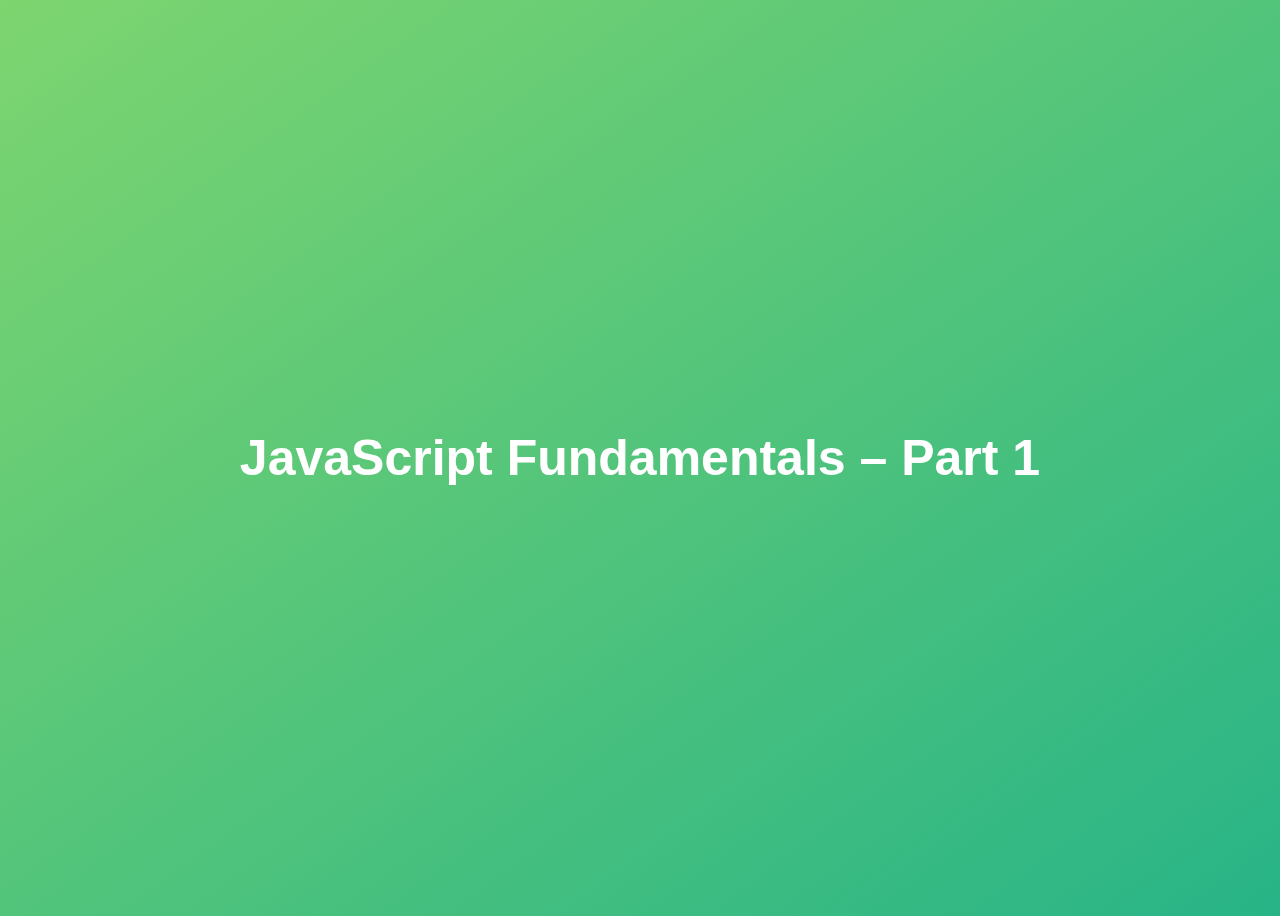
<file: complete-javascript-course-master/complete-javascript-course-master/01-Fundamentals-Part-1/final/index.html>
<!DOCTYPE html>
<html lang="en">
  <head>
    <meta charset="UTF-8" />
    <meta name="viewport" content="width=device-width, initial-scale=1.0" />
    <meta http-equiv="X-UA-Compatible" content="ie=edge" />
    <title>JavaScript Fundamentals – Part 1</title>
    <style>
      body {
        height: 100vh;
        display: flex;
        align-items: center;
        background: linear-gradient(to top left, #28b487, #7dd56f);
      }
      h1 {
        font-family: sans-serif;
        font-size: 50px;
        line-height: 1.3;
        width: 100%;
        padding: 30px;
        text-align: center;
        color: white;
      }
    </style>
  </head>
  <body>
    <h1>JavaScript Fundamentals – Part 1</h1>

    <script src="script.js"></script>
  </body>
</html>
</file>
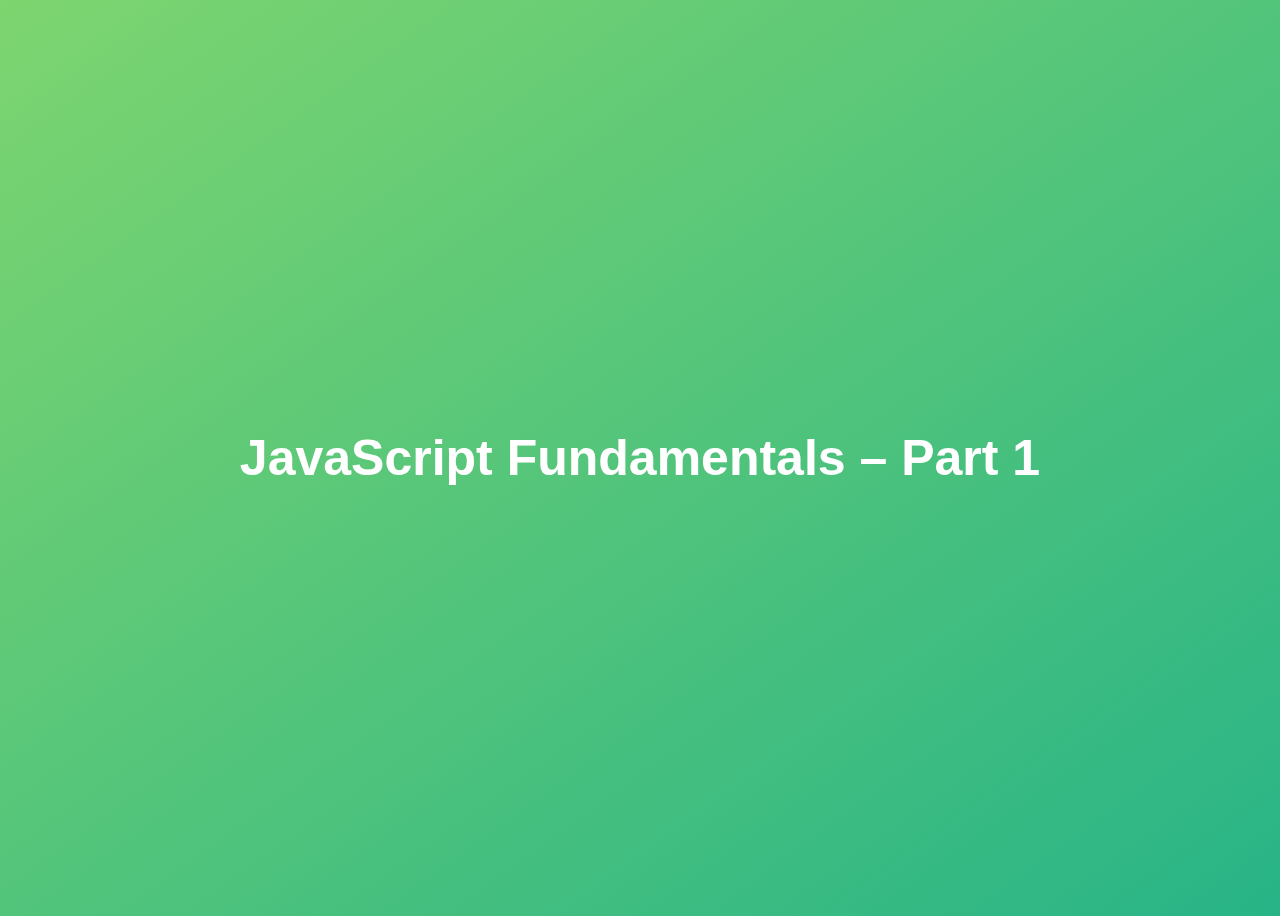
<file: complete-javascript-course-master/complete-javascript-course-master/01-Fundamentals-Part-1/starter/index.html>
<!DOCTYPE html>
<html lang="en">
  <head>
    <meta charset="UTF-8" />
    <meta name="viewport" content="width=device-width, initial-scale=1.0" />
    <meta http-equiv="X-UA-Compatible" content="ie=edge" />
    <title>JavaScript Fundamentals – Part 1</title>
    <style>
      body {
        height: 100vh;
        display: flex;
        align-items: center;
        background: linear-gradient(to top left, #28b487, #7dd56f);
      }
      h1 {
        font-family: sans-serif;
        font-size: 50px;
        line-height: 1.3;
        width: 100%;
        padding: 30px;
        text-align: center;
        color: white;
      }
    </style>
  </head>
  <body>
    <h1>JavaScript Fundamentals – Part 1</h1>

     <script src="script.js"></script>
  </body>
</html>
</file>
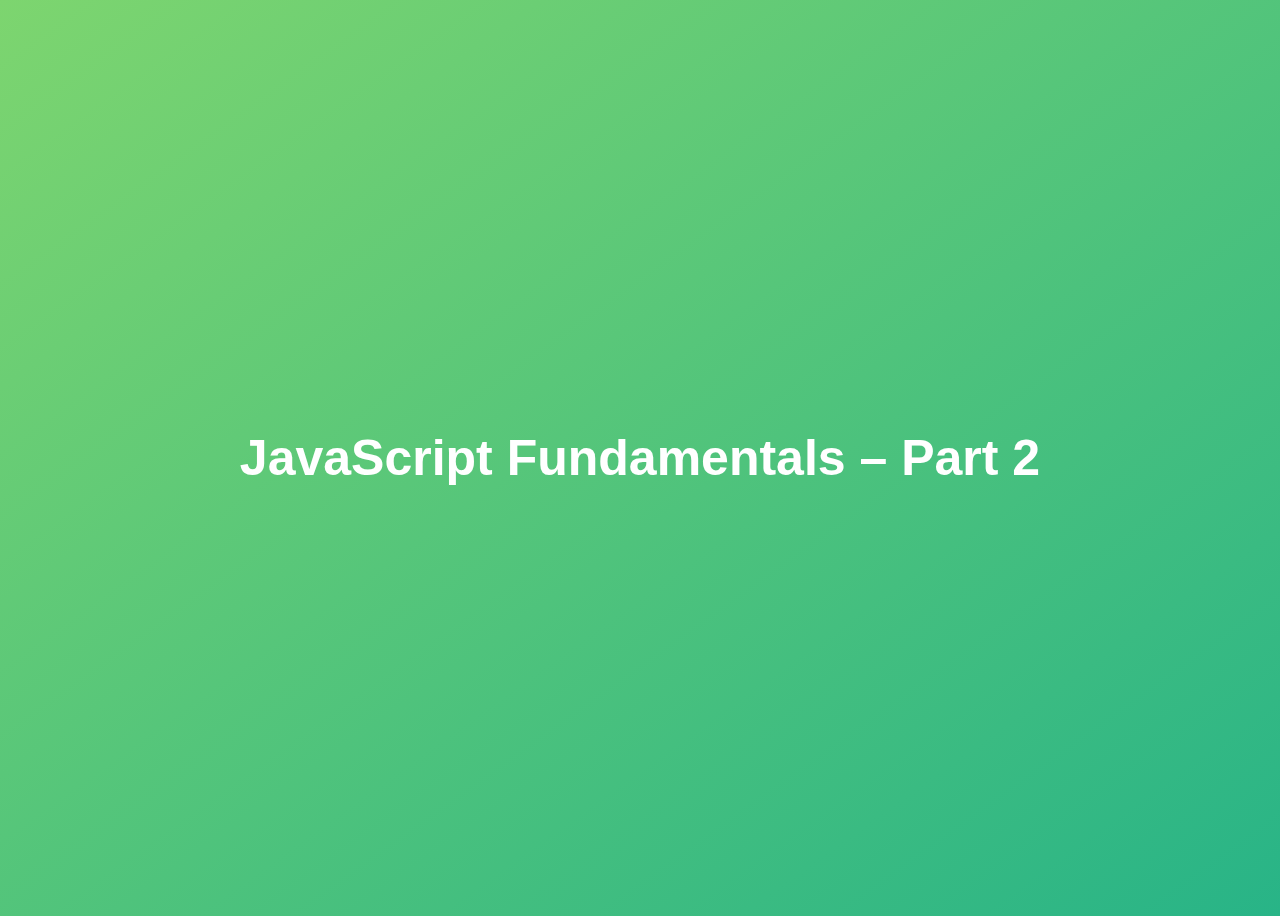
<file: complete-javascript-course-master/complete-javascript-course-master/02-Fundamentals-Part-2/final/index.html>
<!DOCTYPE html>
<html lang="en">
  <head>
    <meta charset="UTF-8" />
    <meta name="viewport" content="width=device-width, initial-scale=1.0" />
    <meta http-equiv="X-UA-Compatible" content="ie=edge" />
    <title>JavaScript Fundamentals – Part 2</title>
    <style>
      body {
        height: 100vh;
        display: flex;
        align-items: center;
        background: linear-gradient(to top left, #28b487, #7dd56f);
      }
      h1 {
        font-family: sans-serif;
        font-size: 50px;
        line-height: 1.3;
        width: 100%;
        padding: 30px;
        text-align: center;
        color: white;
      }
    </style>
  </head>
  <body>
    <h1>JavaScript Fundamentals – Part 2</h1>
    <script src="script.js"></script>
  </body>
</html>
</file>
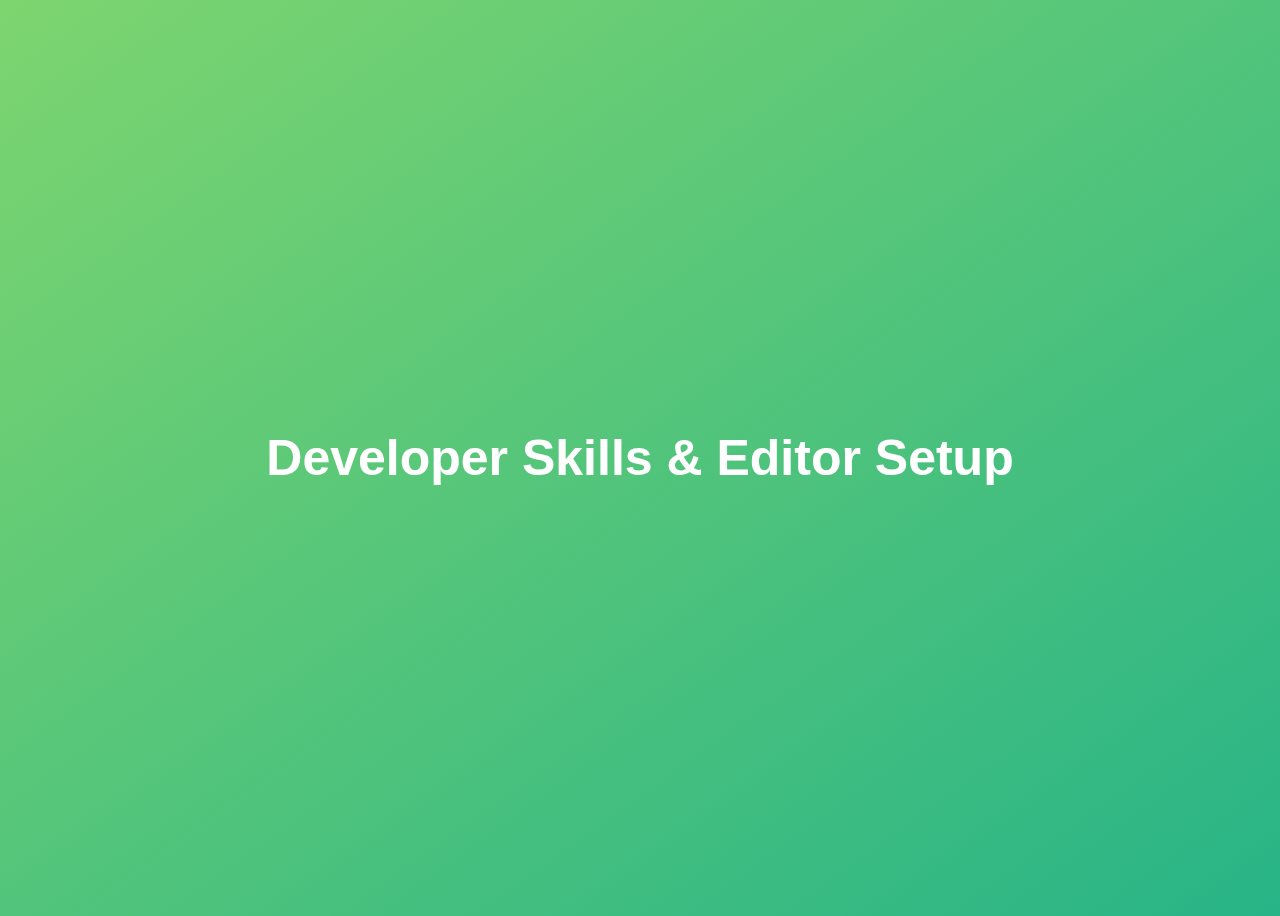
<file: complete-javascript-course-master/complete-javascript-course-master/03-Developer-Skills/final/index.html>
<!DOCTYPE html>
<html lang="en">
  <head>
    <meta charset="UTF-8" />
    <meta name="viewport" content="width=device-width, initial-scale=1.0" />
    <meta http-equiv="X-UA-Compatible" content="ie=edge" />
    <title>Developer Skills & Editor Setup</title>
    <style>
      body {
        height: 100vh;
        display: flex;
        align-items: center;
        background: linear-gradient(to top left, #28b487, #7dd56f);
      }
      h1 {
        font-family: sans-serif;
        font-size: 50px;
        line-height: 1.3;
        width: 100%;
        padding: 30px;
        text-align: center;
        color: white;
      }
    </style>
  </head>
  <body>
    <h1>Developer Skills & Editor Setup</h1>
    <script src="script.js"></script>
  </body>
</html>
</file>
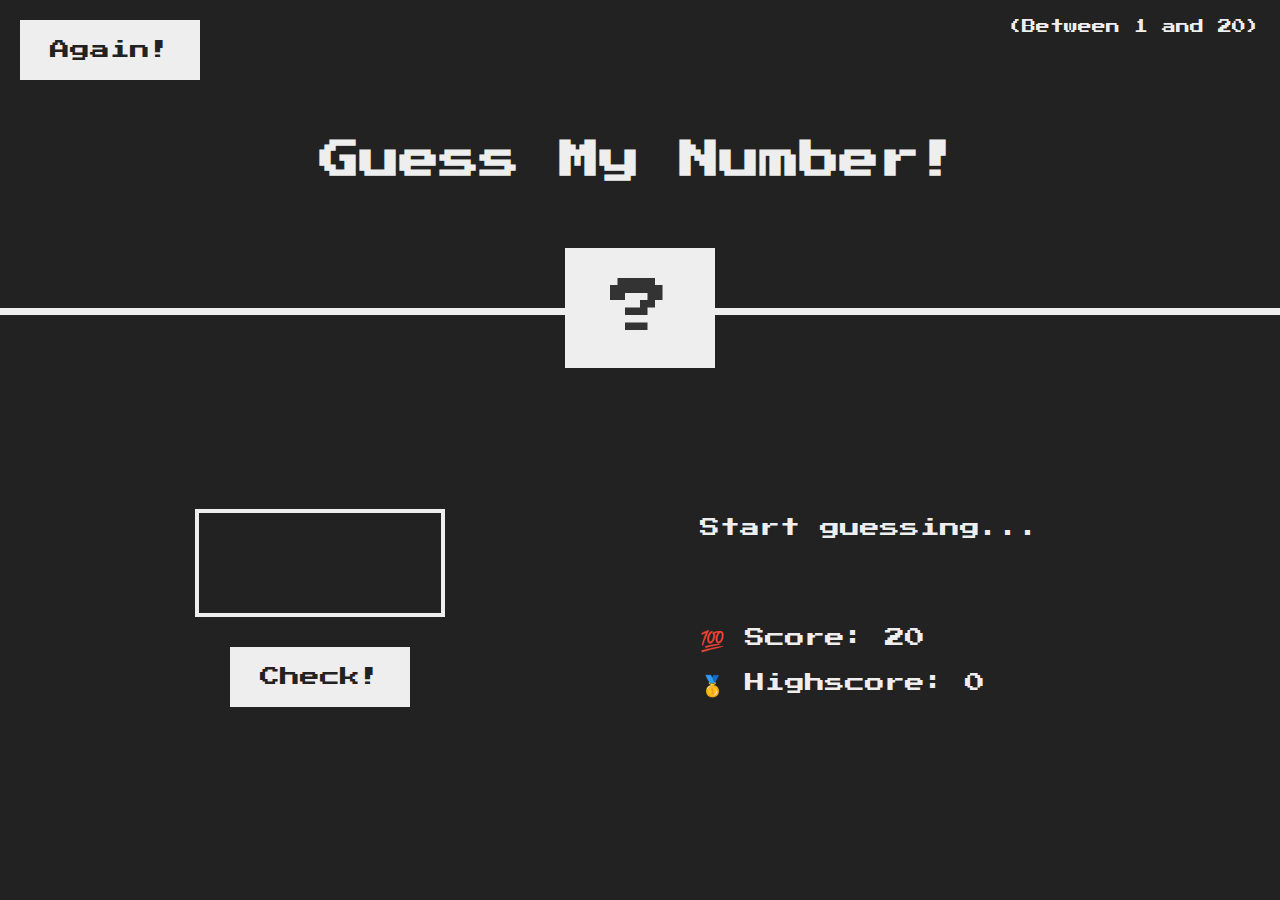
<file: complete-javascript-course-master/complete-javascript-course-master/05-Guess-My-Number/final/index.html>
<!DOCTYPE html>
<html lang="en">
  <head>
    <meta charset="UTF-8" />
    <meta name="viewport" content="width=device-width, initial-scale=1.0" />
    <meta http-equiv="X-UA-Compatible" content="ie=edge" />
    <link rel="stylesheet" href="style.css" />
    <title>Guess My Number!</title>
  </head>
  <body>
    <header>
      <h1>Guess My Number!</h1>
      <p class="between">(Between 1 and 20)</p>
      <button class="btn again">Again!</button>
      <div class="number">?</div>
    </header>
    <main>
      <section class="left">
        <input type="number" class="guess" />
        <button class="btn check">Check!</button>
      </section>
      <section class="right">
        <p class="message">Start guessing...</p>
        <p class="label-score">💯 Score: <span class="score">20</span></p>
        <p class="label-highscore">
          🥇 Highscore: <span class="highscore">0</span>
        </p>
      </section>
    </main>
    <script src="script.js"></script>
  </body>
</html>
</file>
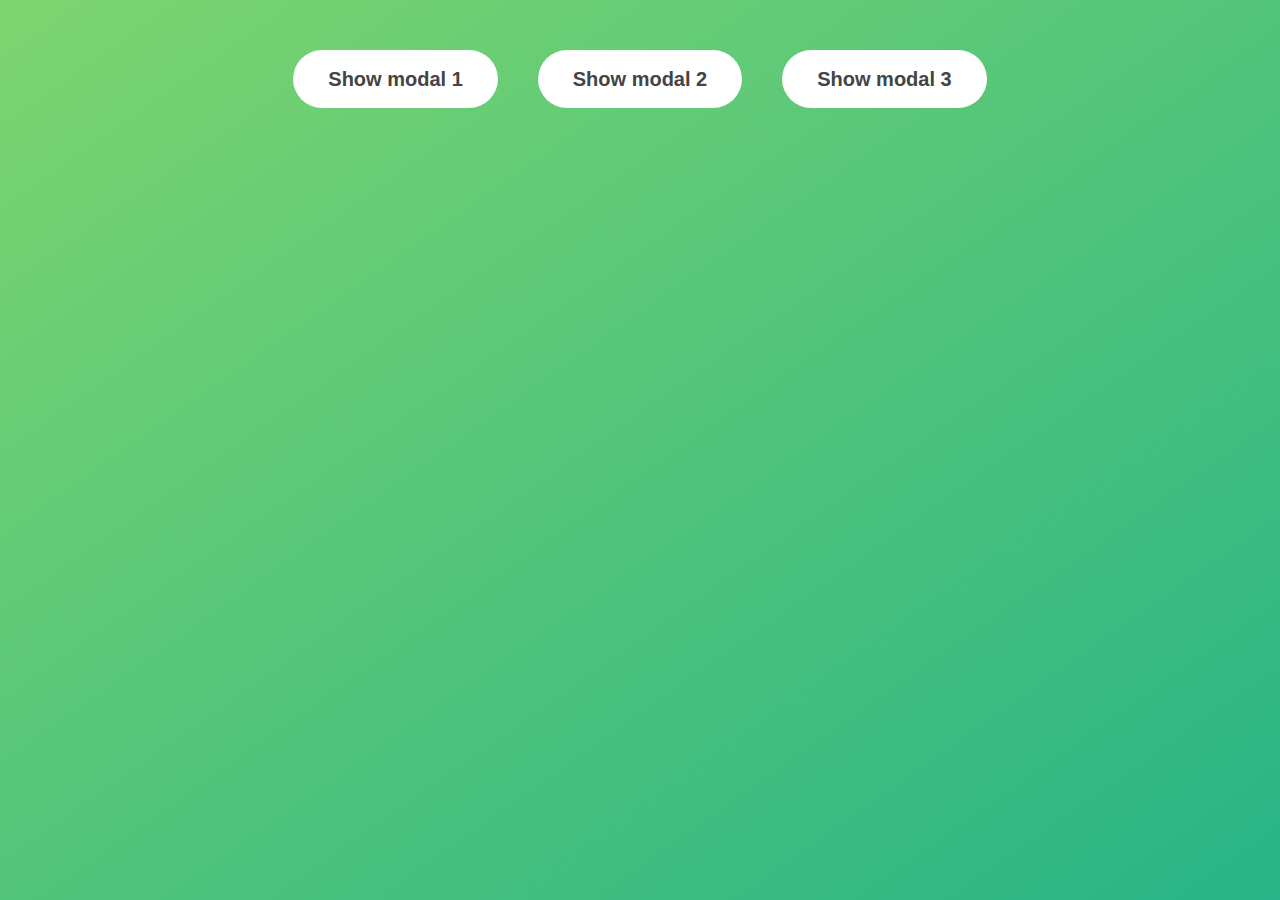
<file: complete-javascript-course-master/complete-javascript-course-master/06-Modal/final/index.html>
<!DOCTYPE html>
<html lang="en">
  <head>
    <meta charset="UTF-8" />
    <meta name="viewport" content="width=device-width, initial-scale=1.0" />
    <meta http-equiv="X-UA-Compatible" content="ie=edge" />
    <link rel="stylesheet" href="style.css" />
    <title>Modal window</title>
  </head>
  <body>
    <button class="show-modal">Show modal 1</button>
    <button class="show-modal">Show modal 2</button>
    <button class="show-modal">Show modal 3</button>

    <div class="modal hidden">
      <button class="close-modal">&times;</button>
      <h1>I'm a modal window 😍</h1>
      <p>
        Lorem ipsum dolor sit amet, consectetur adipisicing elit, sed do eiusmod
        tempor incididunt ut labore et dolore magna aliqua. Ut enim ad minim
        veniam, quis nostrud exercitation ullamco laboris nisi ut aliquip ex ea
        commodo consequat. Duis aute irure dolor in reprehenderit in voluptate
        velit esse cillum dolore eu fugiat nulla pariatur. Excepteur sint
        occaecat cupidatat non proident, sunt in culpa qui officia deserunt
        mollit anim id est laborum.
      </p>
    </div>
    <div class="overlay hidden"></div>

    <script src="script.js"></script>
  </body>
</html>
</file>
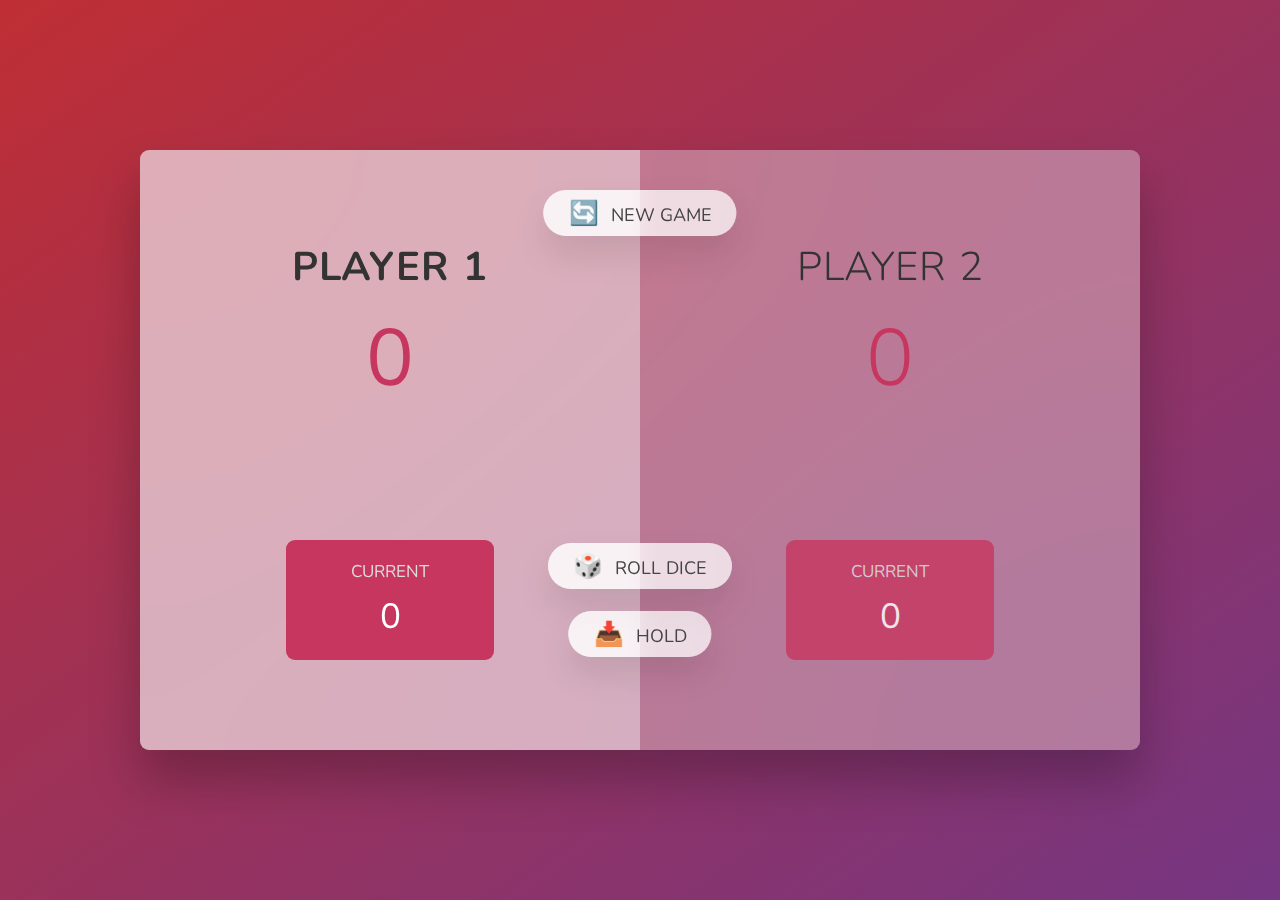
<file: complete-javascript-course-master/complete-javascript-course-master/07-Pig-Game/final/index.html>
<!DOCTYPE html>
<html lang="en">
  <head>
    <meta charset="UTF-8" />
    <meta name="viewport" content="width=device-width, initial-scale=1.0" />
    <meta http-equiv="X-UA-Compatible" content="ie=edge" />
    <link rel="stylesheet" href="style.css" />
    <title>Pig Game</title>
  </head>
  <body>
    <main>
      <section class="player player--0 player--active">
        <h2 class="name" id="name--0">Player 1</h2>
        <p class="score" id="score--0">43</p>
        <div class="current">
          <p class="current-label">Current</p>
          <p class="current-score" id="current--0">0</p>
        </div>
      </section>
      <section class="player player--1">
        <h2 class="name" id="name--1">Player 2</h2>
        <p class="score" id="score--1">24</p>
        <div class="current">
          <p class="current-label">Current</p>
          <p class="current-score" id="current--1">0</p>
        </div>
      </section>

      <img src="dice-5.png" alt="Playing dice" class="dice" />
      <button class="btn btn--new">🔄 New game</button>
      <button class="btn btn--roll">🎲 Roll dice</button>
      <button class="btn btn--hold">📥 Hold</button>
    </main>
    <script src="script.js"></script>
  </body>
</html>
</file>
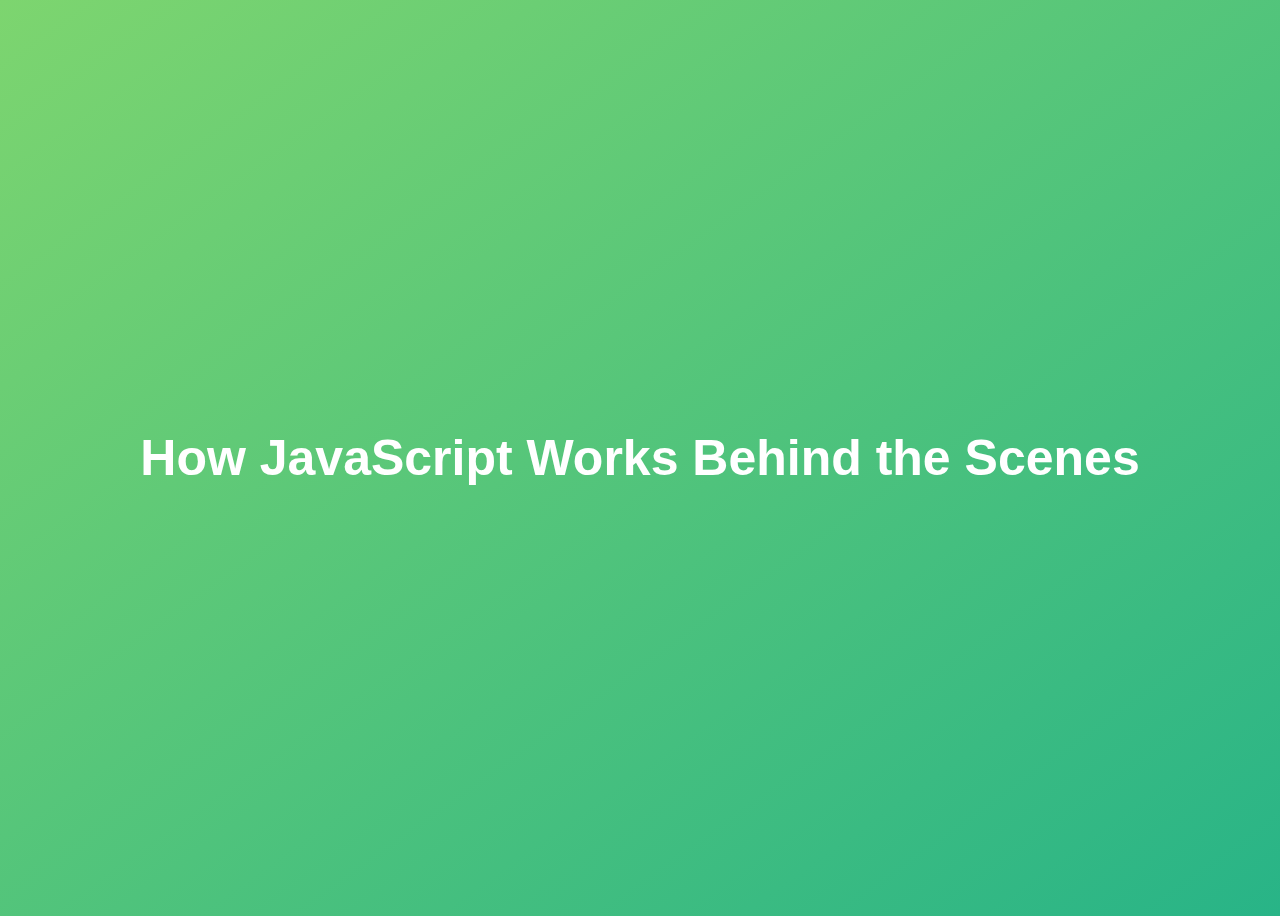
<file: complete-javascript-course-master/complete-javascript-course-master/08-Behind-the-Scenes/final/index.html>
<!DOCTYPE html>
<html lang="en">
  <head>
    <meta charset="UTF-8" />
    <meta name="viewport" content="width=device-width, initial-scale=1.0" />
    <meta http-equiv="X-UA-Compatible" content="ie=edge" />
    <title>How JavaScript Works Behind the Scenes</title>
    <style>
      body {
        height: 100vh;
        display: flex;
        align-items: center;
        background: linear-gradient(to top left, #28b487, #7dd56f);
      }
      h1 {
        font-family: sans-serif;
        font-size: 50px;
        line-height: 1.3;
        width: 100%;
        padding: 30px;
        text-align: center;
        color: white;
      }
    </style>
  </head>
  <body>
    <h1>How JavaScript Works Behind the Scenes</h1>
    <script src="script.js"></script>
  </body>
</html>
</file>
<file: complete-javascript-course-master/complete-javascript-course-master/05-Guess-My-Number/final/style.css>
@import url('https://fonts.googleapis.com/css?family=Press+Start+2P&display=swap');

* {
  margin: 0;
  padding: 0;
  box-sizing: inherit;
}

html {
  font-size: 62.5%;
  box-sizing: border-box;
}

body {
  font-family: 'Press Start 2P', sans-serif;
  color: #eee;
  background-color: #222;
  /* background-color: #60b347; */
}

/* LAYOUT */
header {
  position: relative;
  height: 35vh;
  border-bottom: 7px solid #eee;
}

main {
  height: 65vh;
  color: #eee;
  display: flex;
  align-items: center;
  justify-content: space-around;
}

.left {
  width: 52rem;
  display: flex;
  flex-direction: column;
  align-items: center;
}

.right {
  width: 52rem;
  font-size: 2rem;
}

/* ELEMENTS STYLE */
h1 {
  font-size: 4rem;
  text-align: center;
  position: absolute;
  width: 100%;
  top: 52%;
  left: 50%;
  transform: translate(-50%, -50%);
}

.number {
  background: #eee;
  color: #333;
  font-size: 6rem;
  width: 15rem;
  padding: 3rem 0rem;
  text-align: center;
  position: absolute;
  bottom: 0;
  left: 50%;
  transform: translate(-50%, 50%);
}

.between {
  font-size: 1.4rem;
  position: absolute;
  top: 2rem;
  right: 2rem;
}

.again {
  position: absolute;
  top: 2rem;
  left: 2rem;
}

.guess {
  background: none;
  border: 4px solid #eee;
  font-family: inherit;
  color: inherit;
  font-size: 5rem;
  padding: 2.5rem;
  width: 25rem;
  text-align: center;
  display: block;
  margin-bottom: 3rem;
}

.btn {
  border: none;
  background-color: #eee;
  color: #222;
  font-size: 2rem;
  font-family: inherit;
  padding: 2rem 3rem;
  cursor: pointer;
}

.btn:hover {
  background-color: #ccc;
}

.message {
  margin-bottom: 8rem;
  height: 3rem;
}

.label-score {
  margin-bottom: 2rem;
}
</file>
<file: complete-javascript-course-master/complete-javascript-course-master/06-Modal/final/style.css>
* {
  margin: 0;
  padding: 0;
  box-sizing: inherit;
}

html {
  font-size: 62.5%;
  box-sizing: border-box;
}

body {
  font-family: sans-serif;
  color: #333;
  line-height: 1.5;
  height: 100vh;
  position: relative;
  display: flex;
  align-items: flex-start;
  justify-content: center;
  background: linear-gradient(to top left, #28b487, #7dd56f);
}

.show-modal {
  font-size: 2rem;
  font-weight: 600;
  padding: 1.75rem 3.5rem;
  margin: 5rem 2rem;
  border: none;
  background-color: #fff;
  color: #444;
  border-radius: 10rem;
  cursor: pointer;
}

.close-modal {
  position: absolute;
  top: 1.2rem;
  right: 2rem;
  font-size: 5rem;
  color: #333;
  cursor: pointer;
  border: none;
  background: none;
}

h1 {
  font-size: 2.5rem;
  margin-bottom: 2rem;
}

p {
  font-size: 1.8rem;
}

/* -------------------------- */
/* CLASSES TO MAKE MODAL WORK */
.hidden {
  display: none;
}

.modal {
  position: absolute;
  top: 50%;
  left: 50%;
  transform: translate(-50%, -50%);
  width: 70%;

  background-color: white;
  padding: 6rem;
  border-radius: 5px;
  box-shadow: 0 3rem 5rem rgba(0, 0, 0, 0.3);
  z-index: 10;
}

.overlay {
  position: absolute;
  top: 0;
  left: 0;
  width: 100%;
  height: 100%;
  background-color: rgba(0, 0, 0, 0.6);
  backdrop-filter: blur(3px);
  z-index: 5;
}
</file>
<file: complete-javascript-course-master/complete-javascript-course-master/07-Pig-Game/final/style.css>
@import url('https://fonts.googleapis.com/css2?family=Nunito&display=swap');

* {
  margin: 0;
  padding: 0;
  box-sizing: inherit;
}

html {
  font-size: 62.5%;
  box-sizing: border-box;
}

body {
  font-family: 'Nunito', sans-serif;
  font-weight: 400;
  height: 100vh;
  color: #333;
  background-image: linear-gradient(to top left, #753682 0%, #bf2e34 100%);
  display: flex;
  align-items: center;
  justify-content: center;
}

/* LAYOUT */
main {
  position: relative;
  width: 100rem;
  height: 60rem;
  background-color: rgba(255, 255, 255, 0.35);
  backdrop-filter: blur(200px);
  filter: blur();
  box-shadow: 0 3rem 5rem rgba(0, 0, 0, 0.25);
  border-radius: 9px;
  overflow: hidden;
  display: flex;
}

.player {
  flex: 50%;
  padding: 9rem;
  display: flex;
  flex-direction: column;
  align-items: center;
  transition: all 0.75s;
}

/* ELEMENTS */
.name {
  position: relative;
  font-size: 4rem;
  text-transform: uppercase;
  letter-spacing: 1px;
  word-spacing: 2px;
  font-weight: 300;
  margin-bottom: 1rem;
}

.score {
  font-size: 8rem;
  font-weight: 300;
  color: #c7365f;
  margin-bottom: auto;
}

.player--active {
  background-color: rgba(255, 255, 255, 0.4);
}
.player--active .name {
  font-weight: 700;
}
.player--active .score {
  font-weight: 400;
}

.player--active .current {
  opacity: 1;
}

.current {
  background-color: #c7365f;
  opacity: 0.8;
  border-radius: 9px;
  color: #fff;
  width: 65%;
  padding: 2rem;
  text-align: center;
  transition: all 0.75s;
}

.current-label {
  text-transform: uppercase;
  margin-bottom: 1rem;
  font-size: 1.7rem;
  color: #ddd;
}

.current-score {
  font-size: 3.5rem;
}

/* ABSOLUTE POSITIONED ELEMENTS */
.btn {
  position: absolute;
  left: 50%;
  transform: translateX(-50%);
  color: #444;
  background: none;
  border: none;
  font-family: inherit;
  font-size: 1.8rem;
  text-transform: uppercase;
  cursor: pointer;
  font-weight: 400;
  transition: all 0.2s;

  background-color: white;
  background-color: rgba(255, 255, 255, 0.6);
  backdrop-filter: blur(10px);

  padding: 0.7rem 2.5rem;
  border-radius: 50rem;
  box-shadow: 0 1.75rem 3.5rem rgba(0, 0, 0, 0.1);
}

.btn::first-letter {
  font-size: 2.4rem;
  display: inline-block;
  margin-right: 0.7rem;
}

.btn--new {
  top: 4rem;
}
.btn--roll {
  top: 39.3rem;
}
.btn--hold {
  top: 46.1rem;
}

.btn:active {
  transform: translate(-50%, 3px);
  box-shadow: 0 1rem 2rem rgba(0, 0, 0, 0.15);
}

.btn:focus {
  outline: none;
}

.dice {
  position: absolute;
  left: 50%;
  top: 16.5rem;
  transform: translateX(-50%);
  height: 10rem;
  box-shadow: 0 2rem 5rem rgba(0, 0, 0, 0.2);
}

.player--winner {
  background-color: #2f2f2f;
}

.player--winner .name {
  font-weight: 700;
  color: #c7365f;
}

.hidden {
  display: none;
}
</file>
